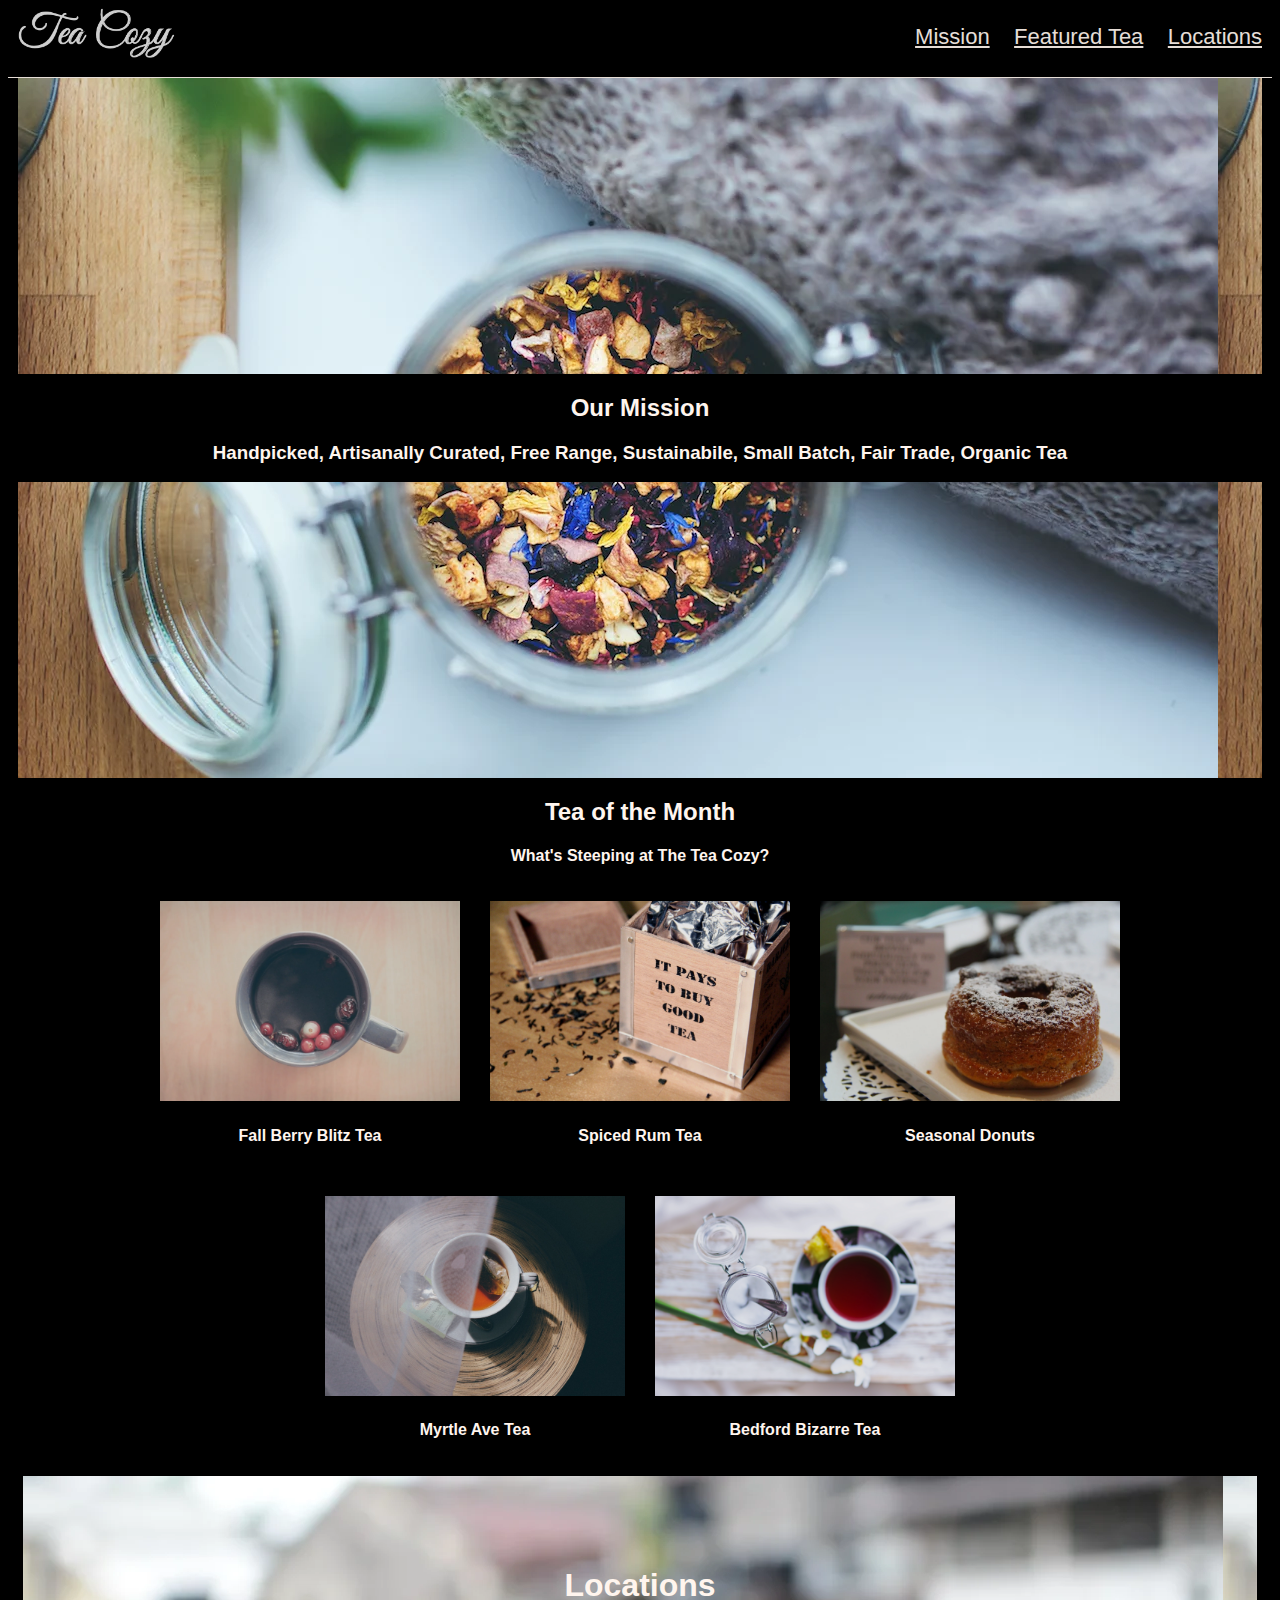
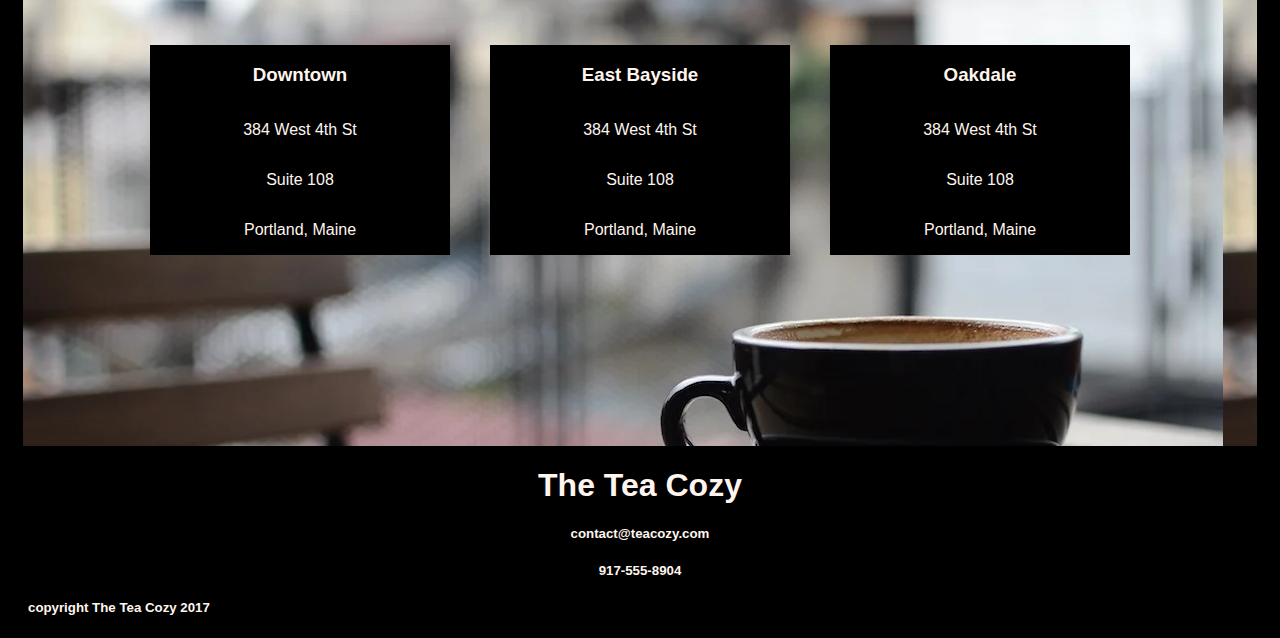
<file: Tea cozy/index.html>
<!DOCTYPE html>
<html lang="en">

<head>
    <meta charset="UTF-8">
    <meta name="viewport" content="width=device-width, initial-scale=1.0">
    <link rel="stylesheet" href="styles.css">
    <title>Tea cozy</title>
</head>

<body>
    <header>

        <div class="main-header">
            <div class="header">
                <div class="logo"><img id="logo" src="./resources/images/img-tea-cozy-logo.webp" alt="logo"></div>
                <div id="ul">
                    <ul>
                        <li>Mission</li>
                        <li>Featured Tea</li>
                        <li>Locations</li>
                    </ul>
                </div>
            </div>
        </div>

    </header>
    <section>
        <div class="mission flex-container">
            <div class="content">
                <h2>Our Mission</h2>
                <h3>Handpicked, Artisanally Curated, Free Range, Sustainabile, Small Batch, Fair Trade, Organic Tea</h3>
            </div>
        </div>

        <div class="content2">
            <div class="headings2">
                <h2>Tea of the Month</h2>
                <h4>What's Steeping at The Tea Cozy?</h4>
            </div>
            <div class="menucontent flex-container1">
                <div class="menu1">
                    <img src="./resources/images/img-berryblitz.webp" alt="Berry Blitz Tea">
                    <h4>Fall Berry Blitz Tea</h4>
                </div>
                <div class="menu2">
                    <img src="./resources/images/img-spiced-rum.jpg" alt="Berry Blitz Tea">
                    <h4>Spiced Rum Tea</h4>
                </div>
                <div class="menu3">
                    <img src="./resources/images/img-donut.webp" alt="Berry Blitz Tea">
                    <h4>Seasonal Donuts</h4>
                </div>
                <div class="menu4">
                    <img src="./resources/images/img-myrtle-ave.jpg" alt="Berry Blitz Tea">
                    <h4>Myrtle Ave Tea</h4>
                </div>
                <div class="menu5">
                    <img src="./resources/images/img-bedford-bizarre.webp" alt="Berry Blitz Tea">
                    <h4>Bedford Bizarre Tea</h4>
                </div>
            </div>
        </div>

        <div class="content3">
            <h1>Locations</h1>
            <div class="locations flex-container">
        
                <div class="location">
                    <h3>Downtown</h3>
                    <p>384 West 4th St</p>
                    <p>Suite 108</p>
                    <p>Portland, Maine</p>
                </div>
                <div class="location">
                    <h3>East Bayside</h3>
                    <p>384 West 4th St</p>
                    <p>Suite 108</p>
                    <p>Portland, Maine</p>
                </div>
                <div class="location">
                    <h3>Oakdale</h3>
                    <p>384 West 4th St</p>
                    <p>Suite 108</p>
                    <p>Portland, Maine</p>
                </div>
            </div>
        </div>

        <footer>
            <h1>The Tea Cozy</h1>
            <h5>contact@teacozy.com</h5>
            <h5>917-555-8904</h5>

            
        </footer>
    </section>
    <section class="end"><h5>copyright The Tea Cozy 2017</h5></section>
</body>

</html>
</file>
<file: Tea cozy/styles.css>
*{
    background-color: black;
    color: seashell;
    font-family: Helvetica, sans-serif;
    
}

.header{
    display: inline-flex;
    width: 100%;
    opacity: 0.9;
    justify-content: space-between;
    height: 69px;
    border-bottom: 1px solid seashell;
}

li{
    display: inline;
    margin: 0 10px;
    text-decoration: underline;
    font-size: 22px;
}

img{
    opacity: 0.9;
}
img#logo{
    max-height: 50px;
    margin: 0 10px;
    
}

.flex-container{
    display: flex;
    justify-content: center;
    flex-wrap: wrap;
}

.mission{
    background-image: url("./resources/images/img-mission-background.webp");
    height: 700px;
    margin: 0 10px;

}
.content{
    width: 100%;
    margin: auto;
    text-align: center;
    
}
.content2{
    width: 1000px;
    margin: auto;
    
}

.menucontent div img{
    height: 200px;
    width: 300px;
}

.flex-container1{
    display: flex;
    justify-content: center;
    flex-wrap: wrap;
    align-content: center;
}

.menucontent div h4{
    text-align: center;
}

.headings2 {
    text-align: center;
}

.menucontent div{
    margin: 15px 15px;
}

.content3{
    background-image: url("./resources/images/img-locations-background.webp");
    height: 500px;
    margin: 0 15px;
    padding-top: 70px;
    font-family: Helvetica, sans-serif;
}

.content3 h1{
    text-align: center;
    background-color: rgba(0, 0, 0, 0);
}

.locations{
    width: 100%;
    margin-top: 15px;
    text-align: center;
    background-color: rgba(0, 0, 0, 0);
    justify-content: center;
    
    
}
.location {
    width: 300px;
    margin: 20px;
    
    display: flex;
    flex-direction: column;
    flex-wrap: wrap;
    
}

.menucontent{
    text-align: center;
    margin: auto;
}

footer{
    text-align: center;
}

section.end{
    text-align: left;
    margin-left: 20px;
}
</file>
